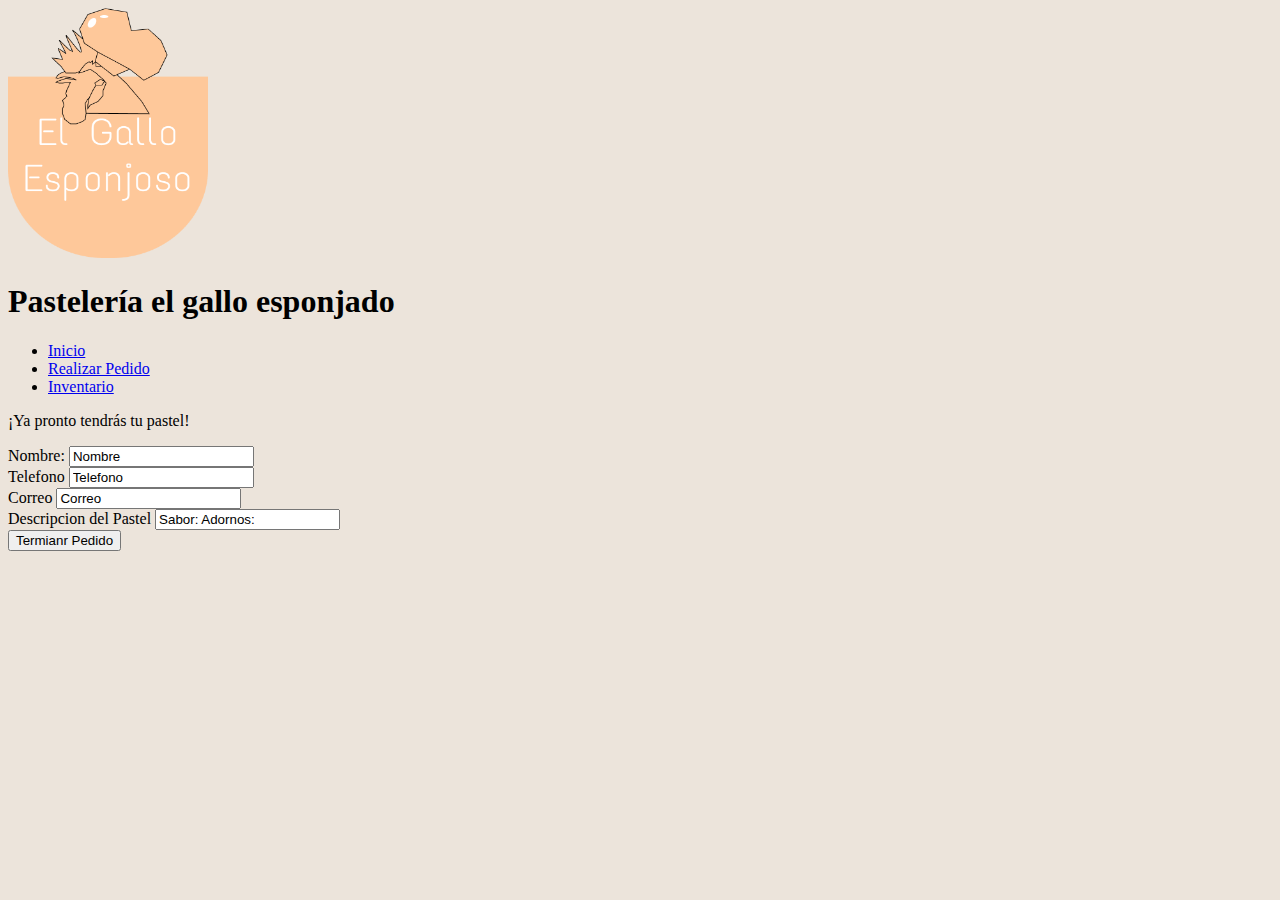
<file: 02.-HTML/Pasteleria/formularioCliente.html>
<!DOCTYPE html>
<html lang="en">
<head>
    <meta charset="UTF-8">
    <meta http-equiv="X-UA-Compatible" content="IE=edge">
    <meta name="viewport" content="width=device-width, initial-scale=1.0">
    <title>Pastelería el gallo esponjoso</title>
    <style>
        body{
            background-color: #ECE4DB;}
    </style>
</head>
<body>
    <img src="ElGalloEsponjoso.png" width="200px" height="250px">
    <h1>Pastelería el gallo esponjado</h1>
    <ul>
        <li><a href="main.html">Inicio</a></li>
        <li><a href="formularioPastel.html"> Realizar Pedido</a></li>
        <li><a href="inventario.html">Inventario</a></li>
 
    </ul>
    
    <p>¡Ya pronto tendrás tu pastel!</p>

    <div>
        <form>
            <label for="Nombre">Nombre:</label>
             <input type="text" value="Nombre"> <br>
             <label for="Telefono">Telefono</label>
             <input type="text" value="Telefono"><br>
             <label for="">Correo</label>
             <input type="email" value="Correo"><br>
             <label for="">Descripcion del Pastel</label>
             <input type="text" value="Sabor: Adornos:"><br>

             <input type="button" value="Termianr Pedido">
        </form>
    </div>
</body>
</html>
</file>
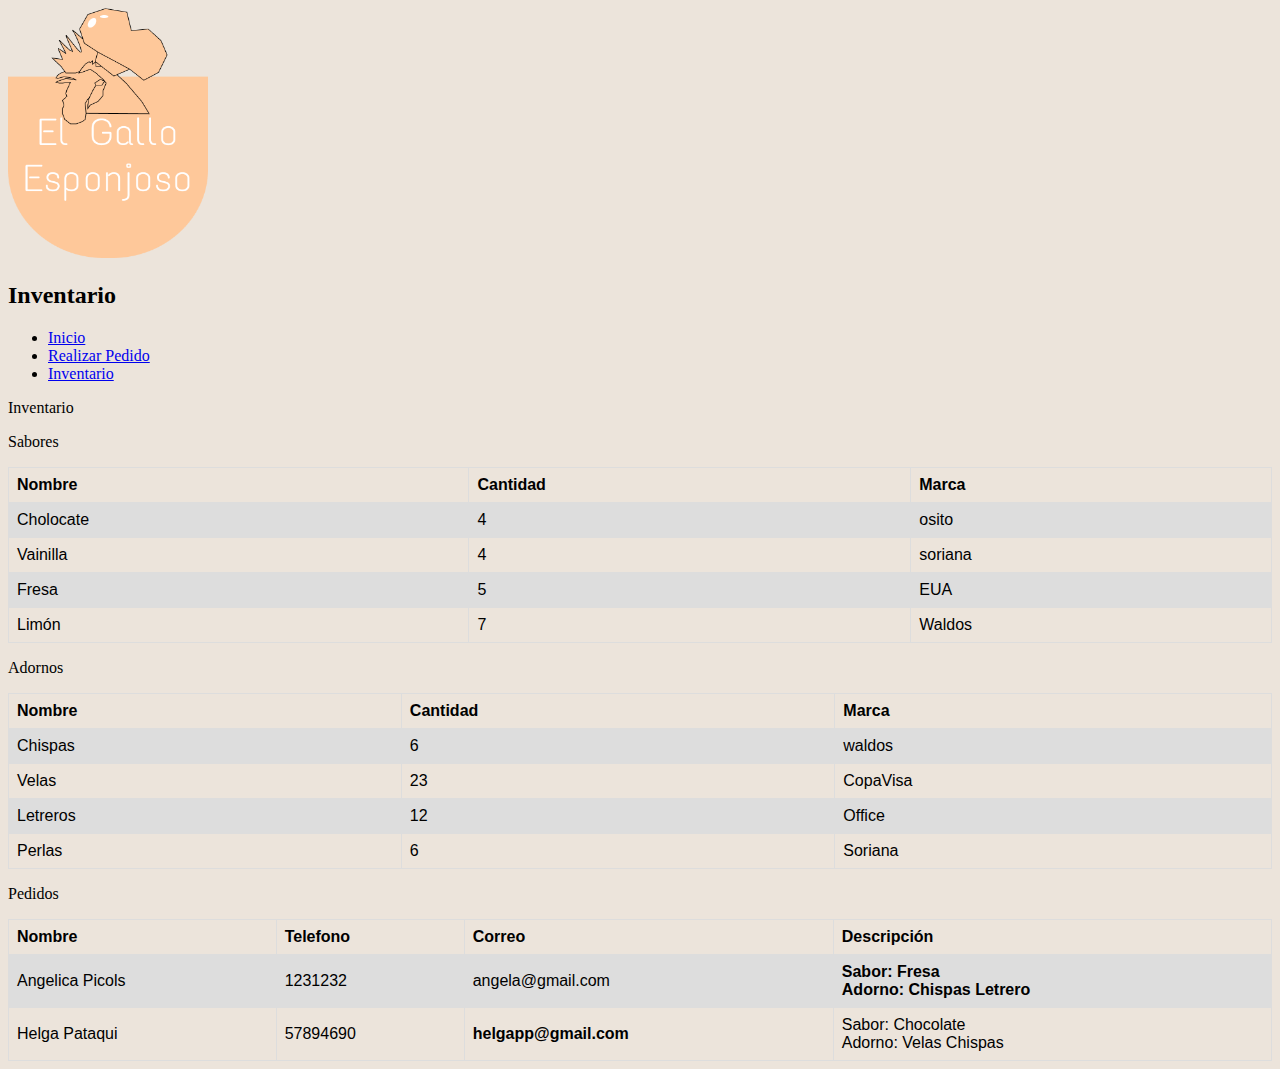
<file: 02.-HTML/Pasteleria/inventario.html>
<!DOCTYPE html>
<html lang="en">
<head>
    <meta charset="UTF-8">
    <meta http-equiv="X-UA-Compatible" content="IE=edge">
    <meta name="viewport" content="width=device-width, initial-scale=1.0">
    <title>Pastelería el gallo esponjoso</title>
    <style>
        body{
            background-color: #ECE4DB;
        }
        table {
          font-family: arial, sans-serif;
          border-collapse: collapse;
          width: 100%;
        }
        
        td, th {
          border: 1px solid #dddddd;
          text-align: left;
          padding: 8px;
        }
        
        tr:nth-child(even) {
          background-color: #dddddd;
        }
    </style>
</head>
<body>
    <img src="ElGalloEsponjoso.png" width="200px" height="250px">
    <h2>Inventario</h2>
    <ul>
        <li><a href="main.html">Inicio</a></li>
        <li><a href="formularioPastel.html"> Realizar Pedido</a></li>
        <li><a href="inventario.html">Inventario</a></li>
  
    </ul>
    
    <p>Inventario</p>
    <p>Sabores</p>

    <table>
    <tr>
        <th>Nombre</th>
        <th>Cantidad</th>
        <th>Marca</th>
    </tr>
    <tr>
        <td>Cholocate</td>
        <td>4</td>
        <td>osito</td>
    </tr>
    <tr>
        <td>Vainilla</td>
        <td>4</td>
        <td>soriana</td>
    </tr>
    <tr>
        <td>Fresa</td>
        <td>5</td>
        <td>EUA</td>
    </tr>
    <tr>
        <td>Limón</td>
        <td>7</td>
        <td>Waldos</td>
    </tr>

</table>



    <p>Adornos</p>
    <table>
        <tr>
            <th>Nombre</th>
            <th>Cantidad</th>
            <th>Marca</th>
        </tr>
        <tr>
            <td>Chispas</td>
            <td>6</td>
            <td>waldos</td>
        </tr>
        <tr>
            <td>Velas</td>
            <td>23</td>
            <td>CopaVisa</td>
        </tr>
        <tr>
            <td>Letreros</td>
            <td>12</td>
            <td>Office</td>
        </tr>
        <tr>
            <td>Perlas</td>
            <td>6</td>
            <td>Soriana</td>
        </tr>

    </table>



    <p>Pedidos</p>
    <table>
        <tr>
            <th>Nombre</th>
            <th>Telefono</th>
            <th>Correo</th>
            <th>Descripción</th>
        </tr>
        <tr>
            <td>Angelica Picols</td>
            <td>1231232</td>
            <td>angela@gmail.com</td>
            <th>Sabor: Fresa <br> Adorno: Chispas Letrero</th>
        </tr>
        <tr>
            <td>Helga Pataqui</td>
            <td>57894690</td>
            <th>helgapp@gmail.com</th>
            <td>Sabor: Chocolate <br> Adorno: Velas Chispas</td>
        </tr>
        
    </table>



</body>
</html>
</file>
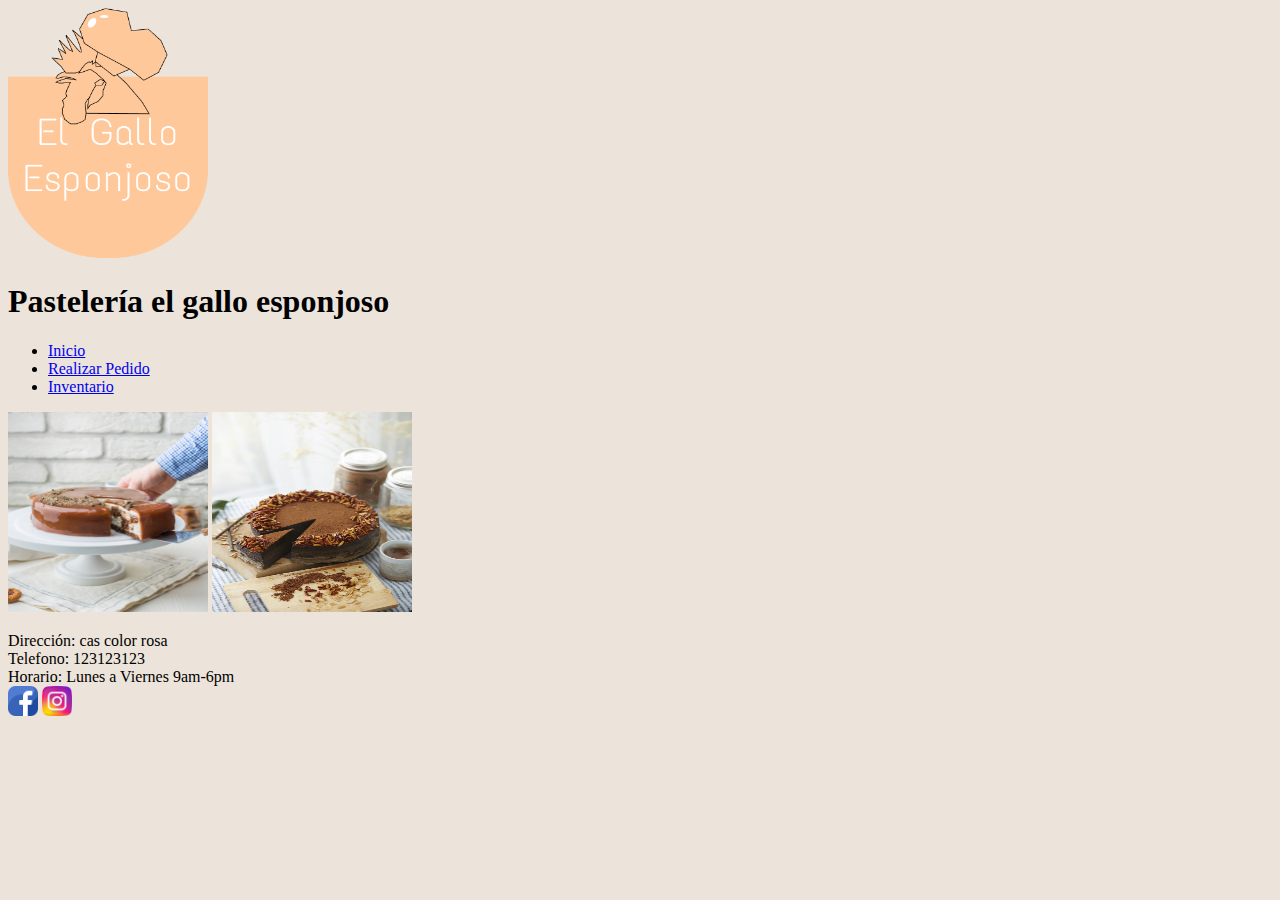
<file: 02.-HTML/Pasteleria/main.html>
<!DOCTYPE html>
<html lang="en">
<head>
    <meta charset="UTF-8">
    <meta http-equiv="X-UA-Compatible" content="IE=edge">
    <meta name="viewport" content="width=device-width, initial-scale=1.0">
    <title>Pastelería el gallo esponjoso</title>
    <style>
        body{
            background-color: #ECE4DB;}
    </style>
</head>
<body>
    <img src="ElGalloEsponjoso.png" width="200px" height="250px">
    <h1>Pastelería el gallo esponjoso</h1>
    <ul>
        <li><a href="main.html">Inicio</a></li>
        <li><a href="formularioPastel.html"> Realizar Pedido</a></li>
        <li><a href="inventario.html">Inventario</a></li>

    </ul>
     
    <img src="pastelizq.jpg" width="200px" height="200px">
    <img src="pastelderecha.jpg" width="200px" height="200px">

    <p>Dirección: cas color rosa <br>
    Telefono: 123123123 <br>
    Horario: Lunes a Viernes 9am-6pm<br>
    <img src="facebook.png" width="30px" height="30px"> <img src="instagram.png" width="30px" height="30px"></p>
</body>
</html>
</file>
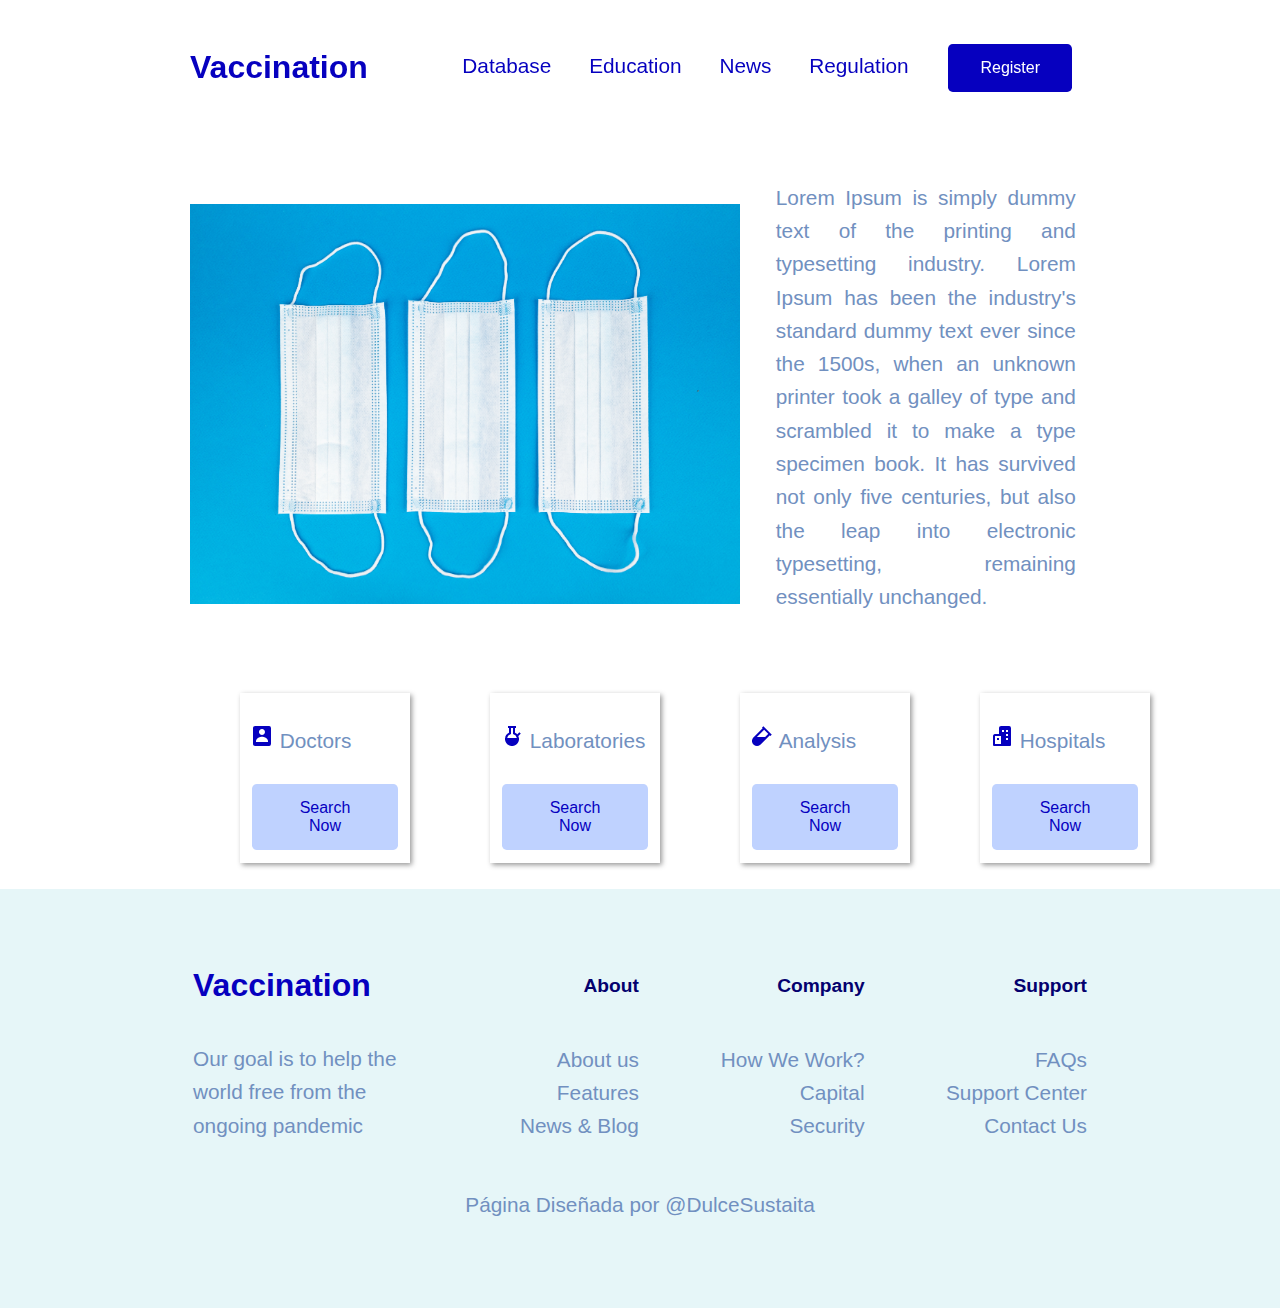
<file: 03.-CSS/Vacunacion/database.html>
<!DOCTYPE html>
<html lang="en">
<head>
    <meta charset="UTF-8">
    <meta http-equiv="X-UA-Compatible" content="IE=edge">
    <meta name="viewport" content="width=device-width, initial-scale=1.0">
    <title>Vaccune</title>
    <link rel="stylesheet" href="css/estilos.css">
    
</head>
<body>
    <header class="header">
        <div class="container logo-nav-container">
            <a href="index.html" class="logo">Vaccination</a>
            <span class="menu-icon">Menu</span>
            <nav class="navigation">
                <ul>
                    <li><a href="database.html">Database</a></li>
                    <li><a href="#">Education</a></li>
                    <li><a href="https://www.bbc.com/mundo/topics/cnq68748nj7t">News</a></li>
                    <li><a href="#">Regulation</a></li>
                    <li><a href="formInfo.html"><button type="button" class="button">Register</button></a></li>
                </ul>
            </nav>
        </div>
    </header>

    <main class="main">
        <div class="container"> 
            <div class="imgdata">
                <img src="img/cubrebocas.jpg" width="550" height="400" >
            </div>

            <div class="textdata">
                <p>
                    Lorem Ipsum is simply dummy text of the printing and typesetting industry. Lorem Ipsum has been the industry's standard dummy text ever since the 1500s, when an unknown printer took a galley of type and scrambled it to make a type specimen book. It has survived not only five centuries, but also the leap into electronic typesetting, remaining essentially unchanged.
                    
                </p>
            </div>


            <div class="father2">
                <div class="square01">
                    <p><img src="[data-uri]"/>
                    Doctors</p>
                    <button type="button" class="button2">Search Now</button>
                </div>
                <div class="square02">
                    <p><img src="[data-uri]"/>
                        Laboratories</p>
                    <button type="button" class="button2">Search Now</button>
                </div>
                <div class="square03">
                    <p><img src="[data-uri]"/>
                    Analysis</p>
                    <button type="button" class="button2">Search Now</button>
                </div>
                <div class="square04">
                    <p><img src="[data-uri]"/>
                    Hospitals</p>
                    <button type="button" class="button2">Search Now</button>
                </div>
            </div>

        </div>
    </main>

    <footer class="footer">
        <div class="container ">
            <table class="tableFooter" width="100%">

                <tr>
              
                  <td class="text-izq" width="250"><a href="#" class="logo logoF">Vaccination</a></td>
                 
                  <td><p class="subtitulo02 text-derecha">About</p></td>
              
                  <td><p class="subtitulo02 text-derecha">Company</p></td>

                  <td><p class="subtitulo02 text-derecha">Support</p></td>
              
                </tr>
  
                <tr>
              
                  <td class="text-izq" width="230"><p>Our goal is to help the world free from the ongoing pandemic</p></td>
                  
                  <td>
                      <ul>
                          <li>About us</li>
                          <li>Features</li>
                          <li>News & Blog</li>
                      </ul>
                  </td>
              
                  <td>
                      <ul>
                          <li>How We Work?</li>
                          <li>Capital</li>
                          <li>Security</li>
                      </ul>
                  </td>

                  <td>
                      <ul>
                          <li>FAQs</li>
                          <li>Support Center</li>
                          <li>Contact Us</li>
                      </ul>
                  </td>
              
                </tr>
              
            </table>
            <p>Página Diseñada por @DulceSustaita</p>

        </div>

    </footer>
    <script src="https://code.jquery.com/jquery-3.6.0.min.js"></script>
    <script src="js/script.js"></script>

</body>
</html>
</file>
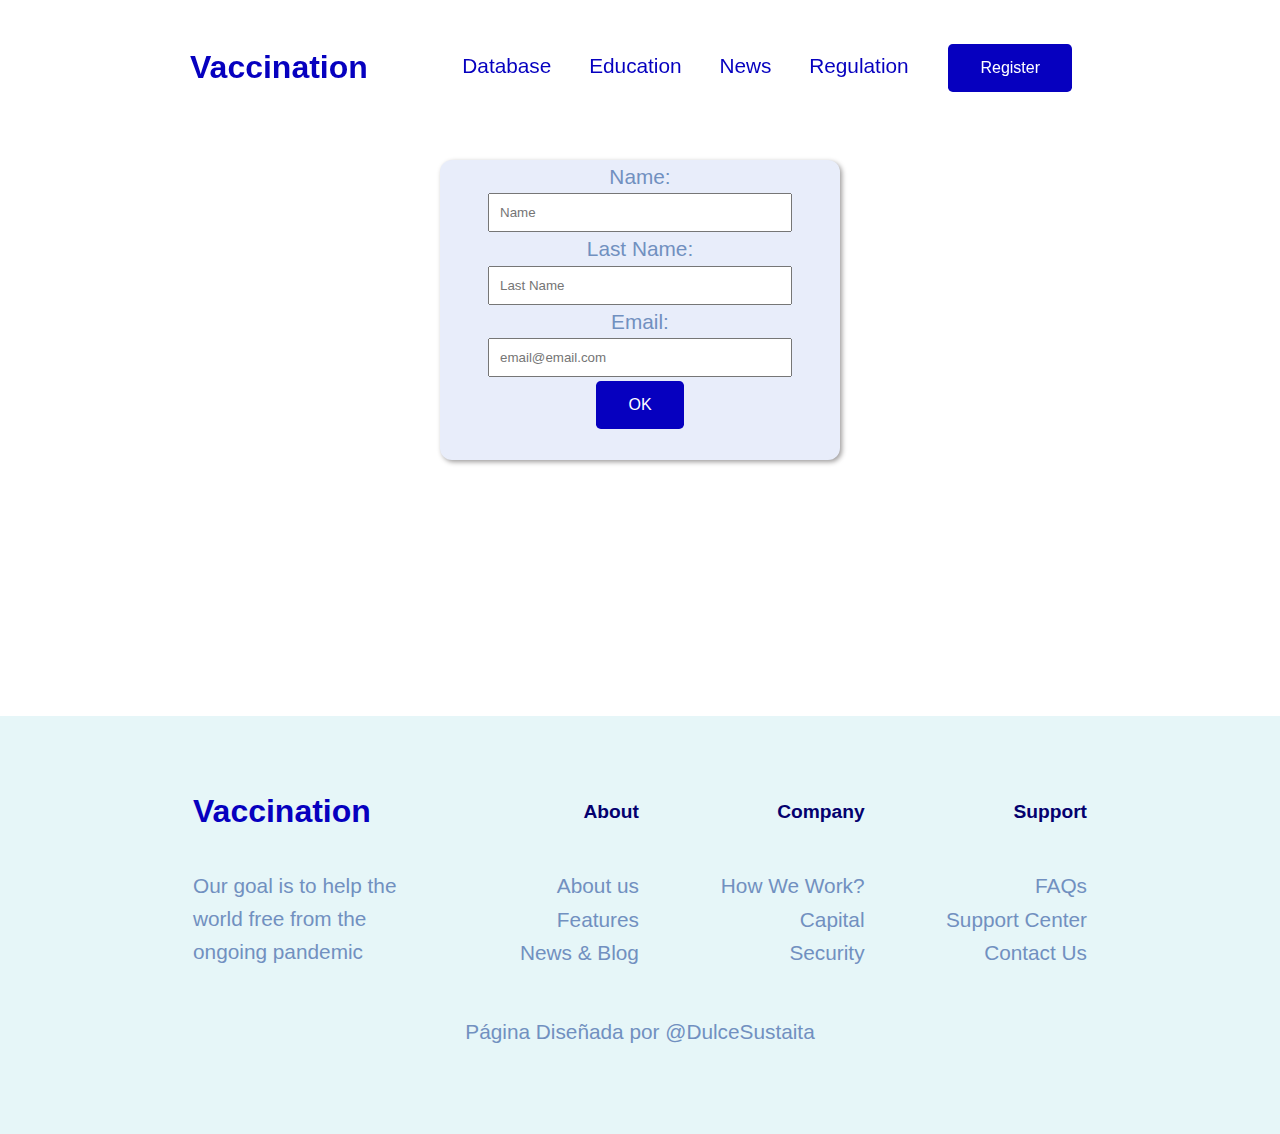
<file: 03.-CSS/Vacunacion/formInfo.html>
<!DOCTYPE html>
<html lang="en">
<head>
    <meta charset="UTF-8">
    <meta http-equiv="X-UA-Compatible" content="IE=edge">
    <meta name="viewport" content="width=device-width, initial-scale=1.0">
    <title>Form for more Information</title>
    <link rel="stylesheet" href="css/estilos.css">
</head>
<body>
    <header class="header">
        <div class="container logo-nav-container">
            <a href="index.html" class="logo">Vaccination</a>
            <span class="menu-icon">Menu</span>
            <nav class="navigation">
                <ul>
                    <li><a href="database.html">Database</a></li>
                    <li><a href="#">Education</a></li>
                    <li><a href="https://www.bbc.com/mundo/topics/cnq68748nj7t">News</a></li>
                    <li><a href="#">Regulation</a></li>
                    <li><a href="formInfo.html"><button  type="button" class="button">Register</button></a></li>
                </ul>
            </nav>
        </div>
    </header>
    
    <main class="main mainform">
        <div class="container">
            
                <form>
                    <label class="centrar">Name:</label><br>
                    <input type="text" placeholder="Name" name="name"> <br>
                    <label>Last Name:</label><br>
                    <input type="text" placeholder="Last Name" name="name"> <br>
                    <label>Email:</label><br>
                    <input type="email" placeholder="email@email.com" name="email">
                    <br>
                    
                    <button  type="button" class="button">OK</button>
                </form>
            
        </div>
    </main>

    <footer class="footer">
        <div class="container ">
            <table class="tableFooter" width="100%">

                <tr>
              
                  <td class="text-izq" width="250"><a href="#" class="logo logoF">Vaccination</a></td>
                 
                  <td><p class="subtitulo02 text-derecha">About</p></td>
              
                  <td><p class="subtitulo02 text-derecha">Company</p></td>

                  <td><p class="subtitulo02 text-derecha">Support</p></td>
              
                </tr>
  
                <tr>
              
                  <td class="text-izq" width="230"><p>Our goal is to help the world free from the ongoing pandemic</p></td>
                  
                  <td>
                      <ul>
                          <li>About us</li>
                          <li>Features</li>
                          <li>News & Blog</li>
                      </ul>
                  </td>
              
                  <td>
                      <ul>
                          <li>How We Work?</li>
                          <li>Capital</li>
                          <li>Security</li>
                      </ul>
                  </td>

                  <td>
                      <ul>
                          <li>FAQs</li>
                          <li>Support Center</li>
                          <li>Contact Us</li>
                      </ul>
                  </td>
              
                </tr>
              
            </table>
            <p>Página Diseñada por @DulceSustaita</p>

        </div>

    </footer>
    <script src="https://code.jquery.com/jquery-3.6.0.min.js"></script>
    <script src="js/script.js"></script>
</body>
</html>
</file>
<file: 03.-CSS/Vacunacion/css/estilos.css>
body{
    background-color: #fff;
    color: rgb(113, 144, 192);
    font-family:'Gill Sans', 'Gill Sans MT', Calibri, 'Trebuchet MS', sans-serif;
    font-size: 1.3rem;
    line-height: 1.6em;
    margin: 0;
}

h1{
    font-size: 3.5rem;
    line-height: 1.3em;
    color: #04006e;
}
.subtitulo01{
    font-size: 2rem;
    line-height: 3em;
    color: #04006e;
    font-weight: bold;
}

.subtitulo02{
    font-size: 1.2rem;
    line-height: 1em;
    font-weight: bold;
    color: #04006e;
}

.subtitulo03{
    font-size: 1.2rem;
    line-height: 1em;
    font-weight: bold;
    color: #04006e;
}

.subtitulo04{
    font-size: 1.2rem;
    line-height: 1em;
    font-weight: bold;
    color: #04006e;
}

.subtitulo05{
    font-size: 1.2rem;
    line-height: 1em;
    font-weight: bold;
    color: #04006e;
}


p{
    margin-bottom: 1.4rem;
}

.container{
    width: 90%;
    max-width: 900px;
    margin: 0 auto;
    
}
.logo{
    font-weight: bold;
    color: #0600BF;
    font-size: 2rem;
}

.logoF{
    text-decoration: none;
    width: 70%;
    max-width: 700px;
    margin: 0 auto;
}

.tableFooter{
    justify-content: space-between;
}

.tableFooter tr td ul li{
    list-style: none;
    text-align: right;
}

.text-izq{
    text-align: left;
}

.text-derecha{
    text-align: right;
}


.menu-icon{
    display: none;
}

.header{
    background-color: rgba(255, 255, 255, 0.705);
    color: #0600BF;
    padding: 2rem 0;

    position: fixed;
    left: 0;
    top: 0;
    right: 0;
}

    .header a{
        color: #0600BF;
        text-decoration: none;
    }

.logo-nav-container{
    display: flex;
    justify-content: space-between;
    align-items: center;
    flex-wrap: wrap;
}

.navigation ul{
    margin: 0;
    padding: 0;
    list-style: none;
}

    .navigation ul li{
        display: inline-block;
    }

    .navigation ul li a{
        display: block;
        padding: 0.5rem 1rem;
        transition: all 0.4s linear;
        border-radius: 5px;
    }

        .navigation ul li a:hover{
            background: #0600BF;
            color: #fff;
        }

.main{
    padding-top: 0rem;
}

.footer{
    background: #e6f6f8;
    padding: 4rem 0;
    text-align: center;
    margin-top: 6rem;
}

.columnaDerecha{
    display: inline-block;
    float: right;
    
    padding: 0px;
    width: 450px;
    height: 800px;
    border: 0px;
    
}
.columnaIzq{
    display: inline-block;
    padding: 0;
    width: 400px;
    height: 750px;
    border: 20px;
}

.izqArriba{
    padding-top: 12rem;
}


.objetfitcover > img{
	width: 400px;
	height: 700px;
	object-fit: cover;
	
}


.col-izq2{
    display: inline-block;
    padding: 0;
    width: 400px;
    height: 700px;
    border: 20px;
}

.col-Derecha2{
    display: inline-block;
    float: right;

    padding: 10px;
    width: 450px;
    height: 700px;
    border: 10px;
}


.box1{
    width:550px;
    margin:10px 40px;
    padding:20px;
    background-color:rgba(255, 255, 255, 0.685);
    justify-content: space-between;
    box-shadow: 2px 2px 5px #999;
    text-align: justify;

}

.father{
    width: 1000px;
    height: 300px;
    padding: 0;
    background: rgb(255, 255, 255);
    position: relative;
}


.box01{
    width:210px;
    
    height: 280px;
    padding:10px;
    background-color:rgba(255, 255, 255, 0.685);
    box-shadow: 2px 2px 5px #999;
    position: absolute;
    text-align: justify;


    top: 0;
    bottom: 0;
    right: 0;
    left: 0 ;

}

.box02{
    width:210px;
    
    height: 280px;
    padding:10px;
    background-color:rgba(255, 255, 255, 0.685);
    box-shadow: 2px 2px 5px #999;
    position: absolute;
    text-align: justify;


    top: 0;
    bottom: 0;
    right: 0;
    left: 245px ;

}
.box03{
    width:210px;
    
    height: 280px;
    padding:10px;
    background-color:rgba(255, 255, 255, 0.685);
    box-shadow: 2px 2px 5px #999;
    position: absolute;
    text-align: justify;


    top: 0;
    bottom: 0;
    right: 0;
    left: 490px ;

}
.box04{
    width:210px;
    
    height: 280px;
    padding:10px;
    background-color:rgba(255, 255, 255, 0.685);
    box-shadow: 2px 2px 5px #999;
    position: absolute;
    text-align: justify;


    top: 0;
    bottom: 0;
    right: 0;
    left: 740px;

}

.square01{
    width:150px; 
    height: 150px;
    padding:10px;
    background-color:rgba(255, 255, 255, 0.685);
    box-shadow: 2px 2px 5px #999;
    position: absolute;
    text-align: justify;


    top: 0;
    bottom: 0;
    right: 0;
    left: 50px;

}

.square02{
    width:150px; 
    height: 150px;
    padding:10px;
    background-color:rgba(255, 255, 255, 0.685);
    box-shadow: 2px 2px 5px #999;
    position: absolute;
    text-align: justify;


    top: 0;
    bottom: 0;
    right: 0;
    left: 300px;

}

.square03{
    width:150px; 
    height: 150px;
    padding:10px;
    background-color:rgba(255, 255, 255, 0.685);
    box-shadow: 2px 2px 5px #999;
    position: absolute;
    text-align: justify;


    top: 0;
    bottom: 0;
    right: 0;
    left: 550px;

}

.square04{
    width:150px; 
    height: 150px;
    padding:10px;
    background-color:rgba(255, 255, 255, 0.685);
    box-shadow: 2px 2px 5px #999;
    position: absolute;
    text-align: justify;


    top: 0;
    bottom: 0;
    right: 0;
    left: 790px;

}


.father2{
    width: 1000px;
    height: 100px;
    padding: 0;
    background: rgb(255, 255, 255);
    position: relative;
}



.button {
    background-color: #0600BF;
    border: none;
    color: white;
    padding: 15px 32px;
    text-align: center;
    text-decoration: none;
    display: inline-block;
    font-size: 16px;
    margin: 4px 2px;
    cursor: pointer;
    border-radius: 0.3rem;
    
}



.button2 {
    background-color: #bfd2ff;
    border: none;
    color: #0600BF;
    padding: 15px 32px;
    text-align: center;
    text-decoration: none;
    display: inline-block;
    font-size: 16px;
    margin: 4px 2px;
    cursor: pointer;
    border-radius: 0.3rem;
}

.button2:hover{
    background: #0600BF;
    color: white;
}


.mainform{
    padding: 10rem;
}

form{
    margin: 0 auto;
    width: 400px;
    height: 300px;
    background-color: #e8edfa;
    box-shadow: 2px 2px 5px rgb(158, 156, 156);
    border-radius: 12px;
    text-align: center;
}

input{
    padding: 10px;
    outline: none;
    width: 280px;
}

.imgdata{
    padding-top: 10rem;
    display: inline-block;
    padding-bottom: 5rem;

}

.textdata{
    display: inline-block;
    padding-top: 10rem;
    text-align: justify;
    padding-left: 30px;
    
    width: 300px;
    height: 10px;
    border: 1px;
}

@media only screen and (max-width: 767px){

    .menu-icon{
        display: block;
        cursor: pointer;
        padding: 0.5rem 1rem;
    }

    .navigation{
        width: 100%;
        margin-top: 1rem;
    }

        .navigation ul{
            display: none;
        }

        .navigation ul.show{
            display: block;
        }

        .navigation ul li{
            display: block;
        }
    
        .navigation ul li a{
            display: block;
            padding: 0.5rem 0;
            transition: all 0.4s linear;
            border-radius: 5px;
        }
    
            .navigation ul li a:hover{
                background: #0600BF;
                color: #fff;
            }
}
</file>
